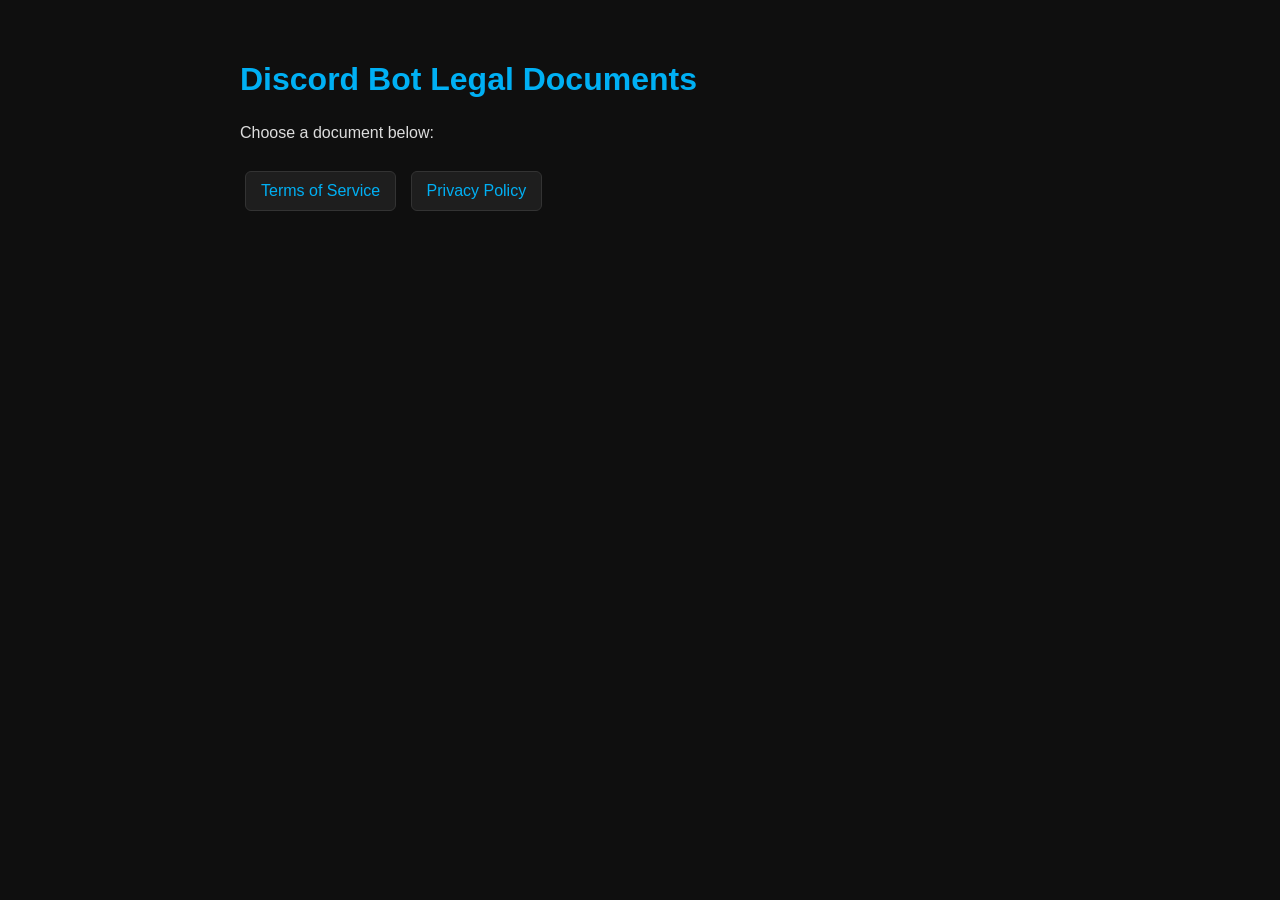
<file: index.html>
<!DOCTYPE html>
<html lang="en">
<head>
    <meta charset="UTF-8">
    <title>Legal Documents</title>
    <link rel="stylesheet" href="style.css">
</head>
<body>

    <div class="container">
        <h1>Discord Bot Legal Documents</h1>

        <p>Choose a document below:</p>

        <a href="terms.html" class="btn">Terms of Service</a>
        <a href="privacy.html" class="btn">Privacy Policy</a>

    </div>

</body>
</html>
</file>
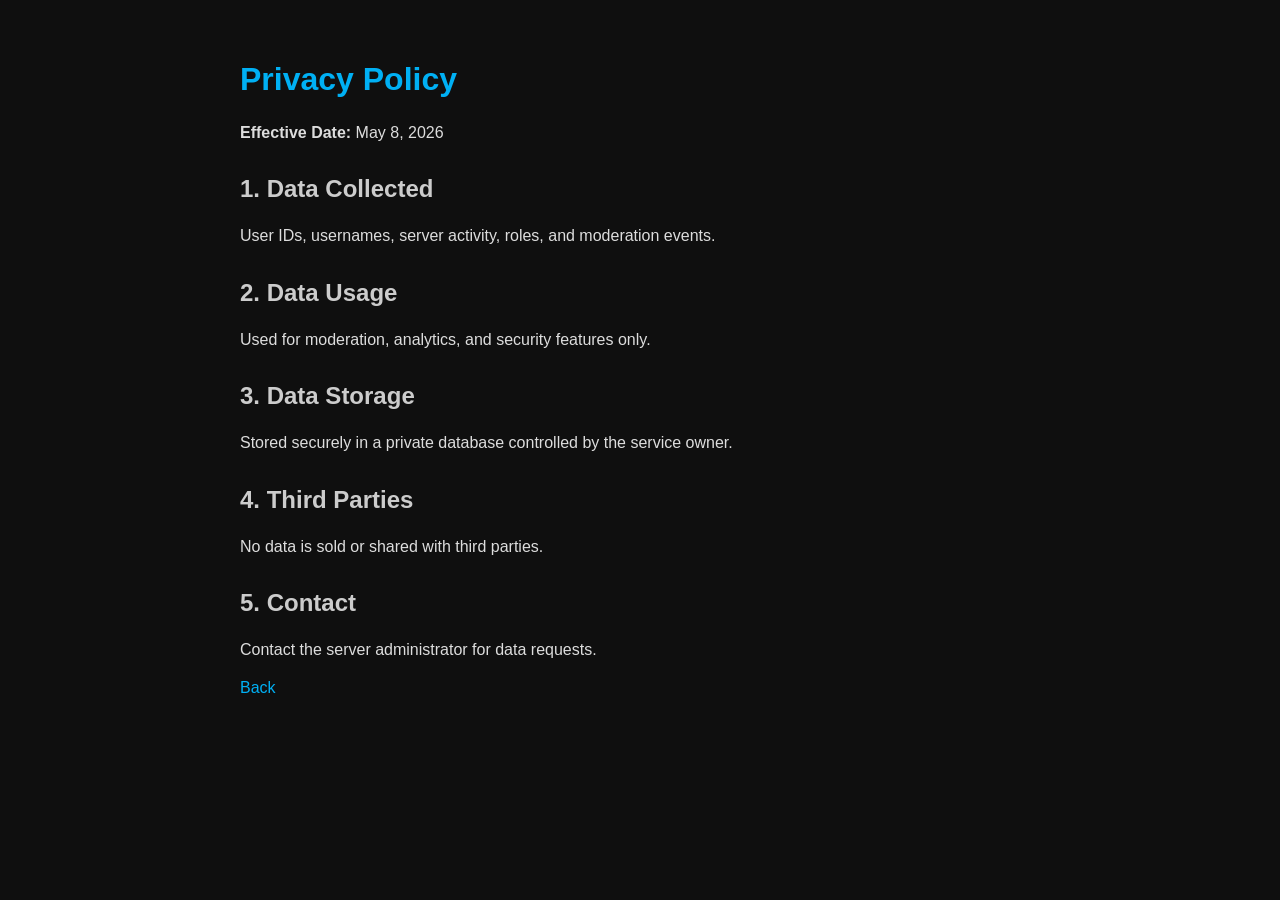
<file: privacy.html>
<!DOCTYPE html>
<html lang="en">
<head>
    <meta charset="UTF-8">
    <title>Privacy Policy</title>
    <link rel="stylesheet" href="style.css">
</head>
<body>

<div class="container">

<h1>Privacy Policy</h1>

<p><strong>Effective Date:</strong> May 8, 2026</p>

<h2>1. Data Collected</h2>
<p>User IDs, usernames, server activity, roles, and moderation events.</p>

<h2>2. Data Usage</h2>
<p>Used for moderation, analytics, and security features only.</p>

<h2>3. Data Storage</h2>
<p>Stored securely in a private database controlled by the service owner.</p>

<h2>4. Third Parties</h2>
<p>No data is sold or shared with third parties.</p>

<h2>5. Contact</h2>
<p>Contact the server administrator for data requests.</p>

<a href="index.html">Back</a>

</div>

</body>
</html>
</file>
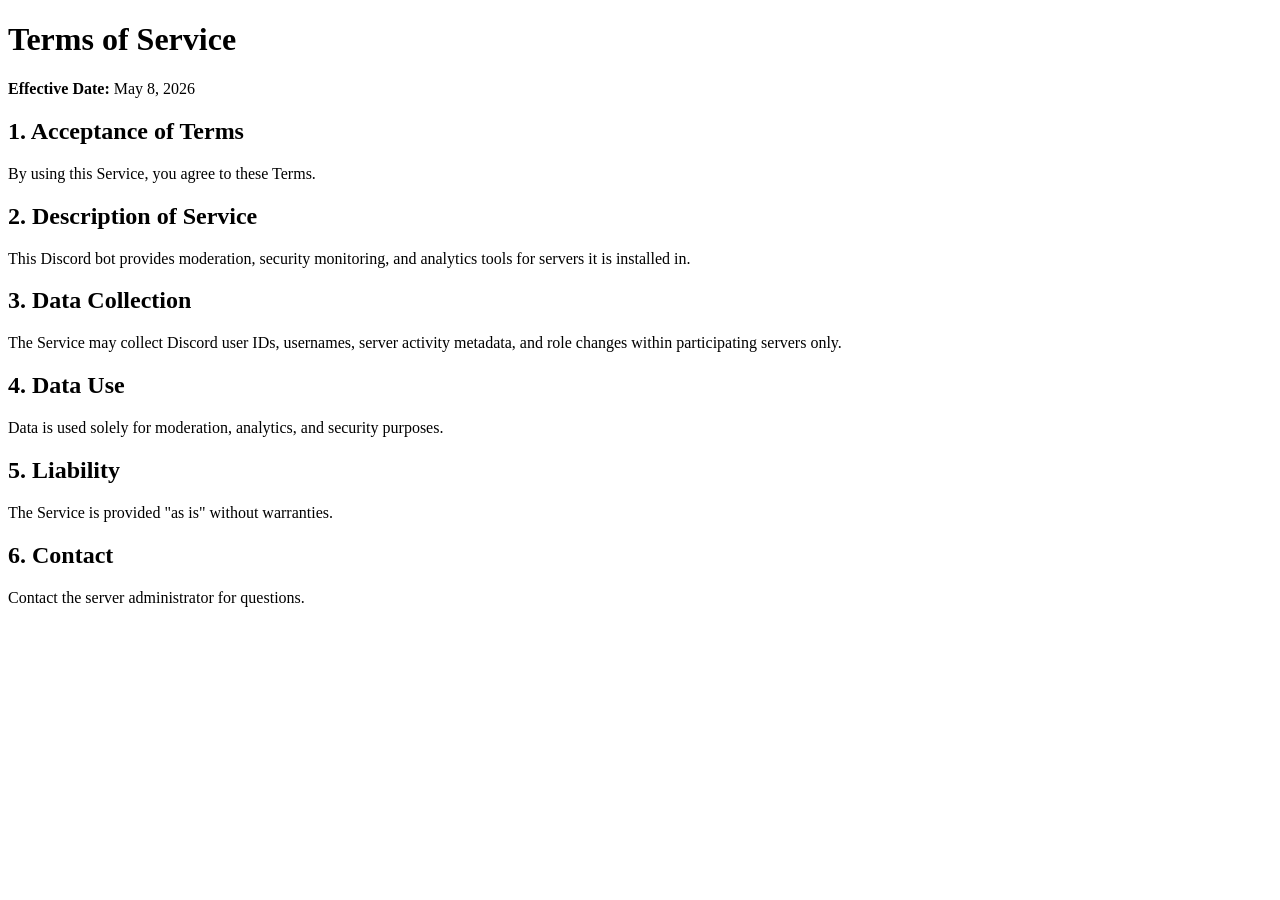
<file: terms.html>
<!DOCTYPE html>
<html lang="en">
<head>
    <meta charset="UTF-8">
    <title>Terms of Service</title>
</head>
<body>
    <h1>Terms of Service</h1>
    <p><strong>Effective Date:</strong> May 8, 2026</p>

    <h2>1. Acceptance of Terms</h2>
    <p>By using this Service, you agree to these Terms.</p>

    <h2>2. Description of Service</h2>
    <p>This Discord bot provides moderation, security monitoring, and analytics tools for servers it is installed in.</p>

    <h2>3. Data Collection</h2>
    <p>The Service may collect Discord user IDs, usernames, server activity metadata, and role changes within participating servers only.</p>

    <h2>4. Data Use</h2>
    <p>Data is used solely for moderation, analytics, and security purposes.</p>

    <h2>5. Liability</h2>
    <p>The Service is provided "as is" without warranties.</p>

    <h2>6. Contact</h2>
    <p>Contact the server administrator for questions.</p>
</body>
</html>
</file>
<file: style.css>
body {
    font-family: Arial, sans-serif;
    background: #0f0f0f;
    color: #ffffff;
    margin: 0;
    padding: 0;
}

.container {
    max-width: 800px;
    margin: auto;
    padding: 40px;
}

h1 {
    color: #00b0f4;
}

h2 {
    margin-top: 30px;
    color: #ccc;
}

p {
    line-height: 1.6;
    color: #ddd;
}

a {
    color: #00b0f4;
    text-decoration: none;
}

.btn {
    display: inline-block;
    padding: 10px 15px;
    margin: 10px 5px;
    background: #1e1e1e;
    border: 1px solid #333;
    border-radius: 6px;
}

.btn:hover {
    background: #2a2a2a;
}
</file>
